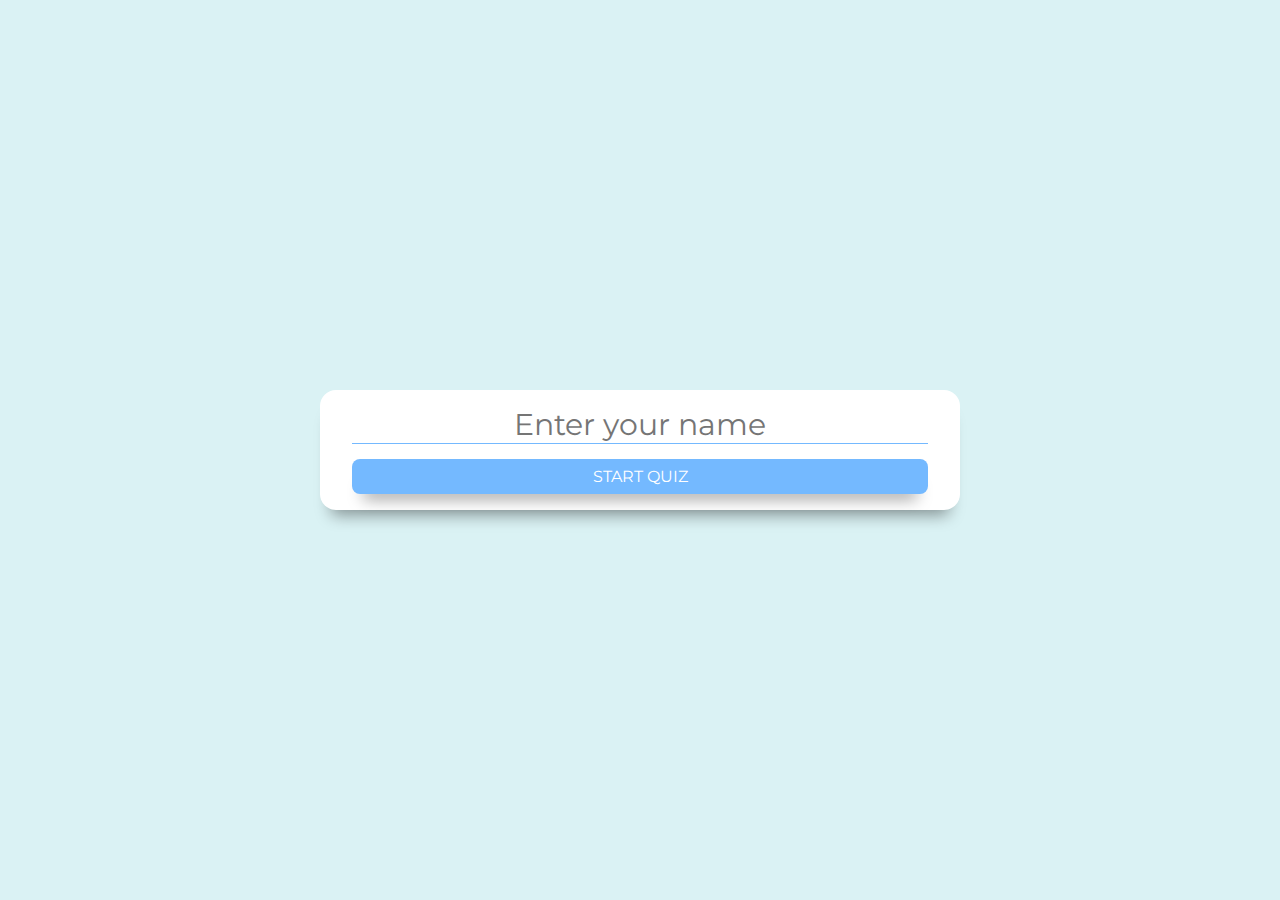
<file: index.html>
<!DOCTYPE html>
<html lang="en">
<head>
    <meta charset="UTF-8">
    <meta http-equiv="X-UA-Compatible" content="IE=edge">
    <meta name="viewport" content="width=device-width, initial-scale=1.0">
    <title>Quiz-app</title>
    <link rel="stylesheet" href="style.css">
</head>
<body>
    <div class="main">
        <div class="container">
            <form class="welcome_form" name="welcome_form" onsubmit="submitForm(event)">
                <input  type="text" name="name" placeholder='Enter your name' required >
                <button class="btn">Start Quiz</button>
            </form>
        </div>
    </div>
    <script src="start.js"></script>
</body>
</html>
</file>
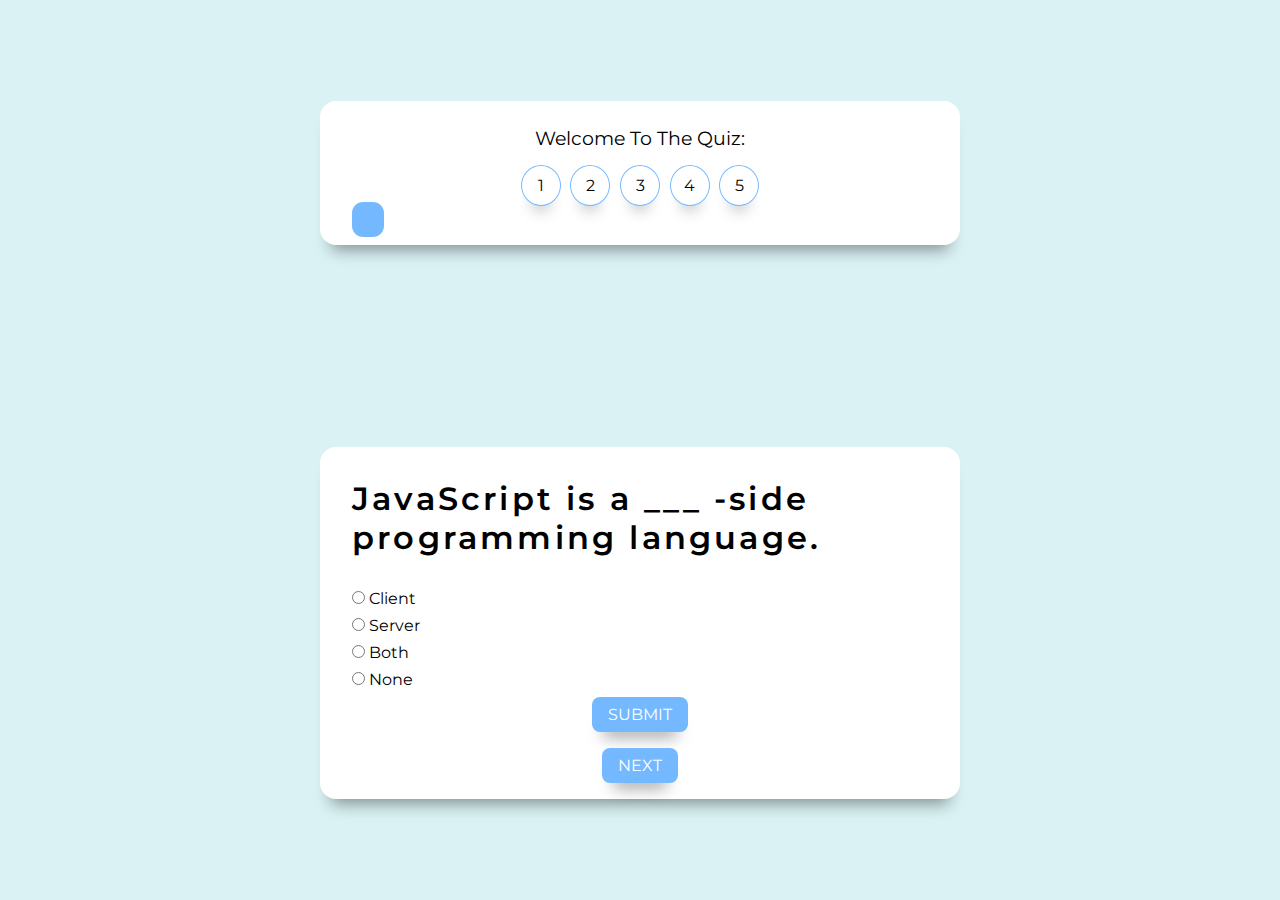
<file: quiz.html>
<!DOCTYPE html>
<html lang="en">

<head>
    <meta charset="UTF-8">
    <meta http-equiv="X-UA-Compatible" content="IE=edge">
    <meta name="viewport" content="width=device-width, initial-scale=1.0">
    <title>Quiz-app  |  Quiz</title>
    <link rel="stylesheet" href="style.css">
    <link rel="stylesheet" media="screen and (max-width: 900px)" href="phone.css">
</head>

<body>
    <div class="main">
        <div class="container">
            <h3>Welcome To The Quiz:  <span class="user"></span></h3>
            <div class="circles">
                <div id="1" class="circle">
                    <h4>1</h4>
                </div>
                <div id="2" class="circle">
                    <h4>2</h4>
                </div>
                <div id="3" class="circle">
                    <h4>3</h4>
                </div>
                <div id="4" class="circle">
                    <h4>4</h4>
                </div>
                <div id="5" class="circle">
                    <h4>5</h4>
                </div>
            </div>
            <span id="time"></span>
        </div>
        <div class="container">
            <h2 class="question">What is your favourite color ?</h2>
            <ul>
                <li> <input type="radio" name="options" id="first" class="options">
                    <label for="first" id="opt1"> Option1 </label>
                </li>
            </ul>
            <ul>
                <li> <input type="radio" name="options" id="second" class="options">
                    <label for="second" id="opt2"> Option2 </label>
                </li>
            </ul>
            <ul>
                <li> <input type="radio" name="options" id="third" class="options">
                    <label for="third" id="opt3"> Option3 </label>
                </li>
            </ul>
            <ul>
                <li> <input type="radio" name="options" id="fourth" class="options">
                    <label for="fourth" id="opt4"> Option4 </label>
                </li>
            </ul>
            <button id="submit">Submit</button>

            <div class="nav-btn">
                <button class="btn" id="next">Next</button>
            </div>

            <div class="showArea" id="showScore"></div>
        </div>
    </div>
    <script src="app.js"></script>
</body>

</html>
</file>
<file: style.css>
@import url('https://fonts.googleapis.com/css2?family=Montserrat&display=swap');

*{
    padding: 0px;
    margin: 0px;
    box-sizing: border-box;
    font-family: 'Montserrat', sans-serif;
    font-weight: 400;
}

.main{
    background-color:#c7eceea9;
    width: 100vw;
    min-height: 100vh;
    display: grid;
    place-items: center;
    transition: all 0.3s linear;
}

.container{
    width: 50vw;
    background-color: white;
    padding: 1rem 2rem;
    border-radius: 1rem;
    box-shadow: 0 1rem 1rem -0.7rem rgba(0, 0, 0, 0.4) ;
}
.container h2{
    font-size: 2rem;
    letter-spacing: 0.2rem;
    font-weight: 600;
    margin: 1rem 0 2rem 0;
}
.container li{
    list-style: none;
    font-size: 1rem;
    margin: 0.5rem 0 0.5rem 0;
}
input{
    cursor: pointer;
}

#submit, .btn{
    padding: 0.5rem 1rem;
    text-transform: uppercase;
    border: none;
    border-radius: 0.5rem;
    display: block;
    margin: auto;
    font-size: 1rem;
    box-shadow: 0 1rem 1rem -0.7rem rgba(0, 0, 0, 0.4) ;
    background-color: #74b9ff;
    cursor: pointer;
    color: white;
    transition: all 0.3s linear;
}
#submit:hover, .btn:hover{
    background-color:#0984e3 ;
}
#showScore{
    padding: 3rem 4rem;
    margin-top: 1rem;
    background-color: #b2bec3;
    box-shadow: 0 1rem 1rem -0.7rem rgba(0, 0, 0, 0.4) ;
    border-radius: 0.5rem;
}
.showArea{
    display: none;
}

h3, h4{
    text-align: center;
    margin: 10px 0 ;
}
.nav-btn{
    display: flex;
    justify-content: right;
    margin-top: 1rem;
}

.circles{
    display: flex;
    justify-content: center;
    margin-top: 0.5rem;
}

.circle {
    width: 2.5rem;
    border-radius: 50%;
    margin: 0.3rem;
    border: 1px solid #74b9ff;
    box-shadow: 0 1rem 1rem -0.8rem rgba(0, 0, 0, 0.4) ;
}
#time{
    background-color:#74b9ff ;
    color: white;
    padding: 0.5rem 1rem;
    border-radius: 0.7rem;
}
.welcome_form input,
.welcome_form button {
  display: block;
  width: 100%;
}

.welcome_form input {
  background-color: transparent;
  color: black;
  font-size: 30px;
  text-align: center;
  border: none;
  border-bottom: 1px solid #74b9ff;
  margin-bottom: 15px;
}

.welcome_form input:focus {
  outline: none;
}
</file>
<file: phone.css>
.container{
    padding: 0.5rem 1rem;
    width: 95vw;
    margin: 1rem 0 1rem 0;
}
.container h2{
    font-size: 1rem;
}
</file>
